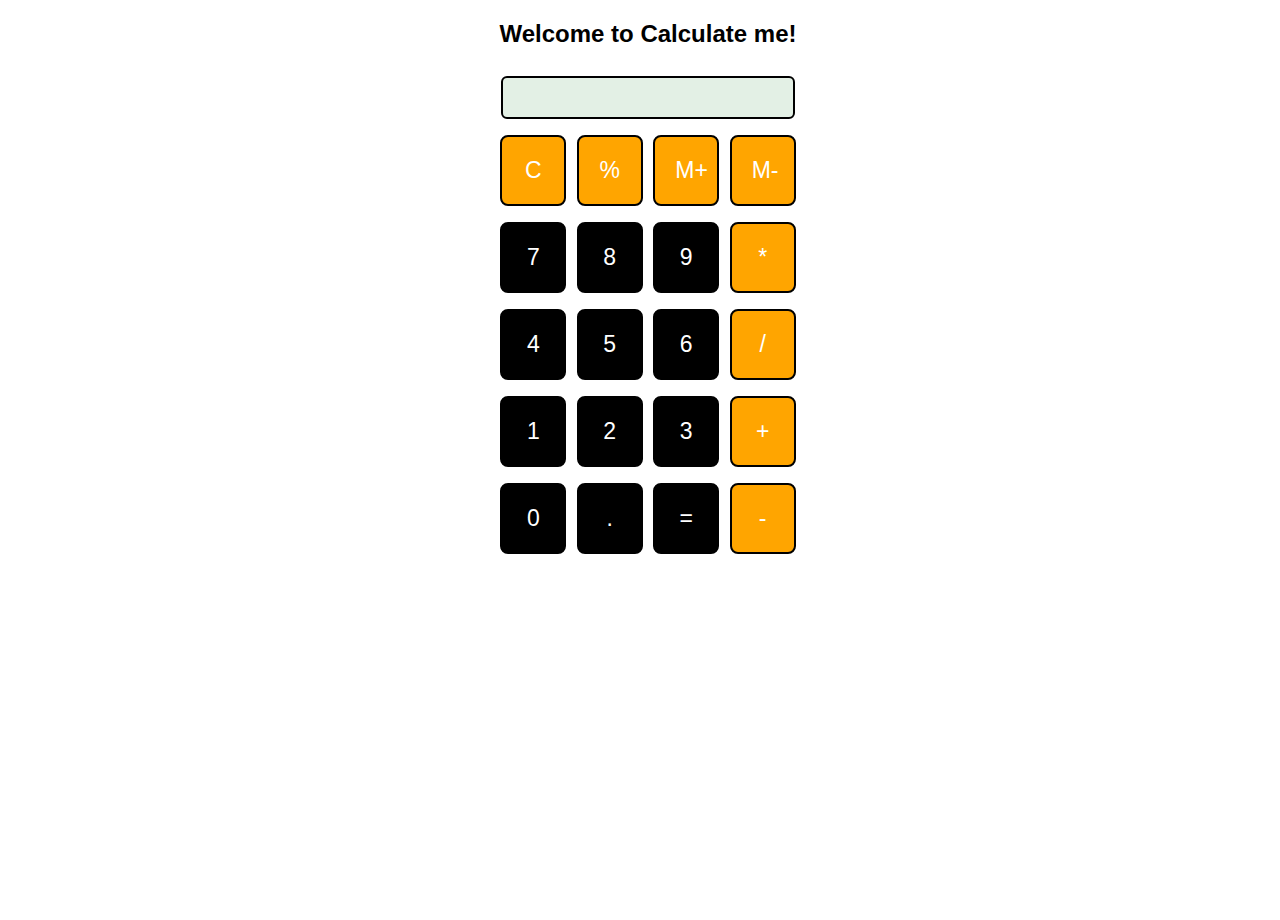
<file: javascript/Simple Calculator/index.html>
<!DOCTYPE html>
<html lang="en">
<head>
    <meta charset="UTF-8">
    <meta name="viewport" content="width=device-width, initial-scale=1.0">
    <title>Simple Calculator</title>
    <link rel="stylesheet" href="style.css">
</head>
<body>
    <h2 class="text-center">Welcome to Calculate me!</h2>
    <div class="container flex flex-col item-center mx-auto ">
        <div class="row">
            <input class="input" type="text"/>
        </div>
        <div class="row">
            <button class="button" style="background-color: orange;">C</button>
            <button class="button" style="background-color: orange;">%</button>
            <button class="button" style="background-color: orange;">M+</button>
            <button class="button" style="background-color: orange;">M-</button>
        </div>
        <div class="row">
            <button class="button">7</button>
            <button class="button">8</button>
            <button class="button">9</button>
            <button class="button"style="background-color: orange;">*</button>
        </div>
        <div class="row">
            <button class="button">4</button>
            <button class="button">5</button>
            <button class="button">6</button>
            <button class="button" style="background-color: orange;">/</button>
        </div>
        <div class="row">
            <button class="button">1</button>
            <button class="button">2</button>
            <button class="button">3</button>
            <button class="button" style="background-color: orange;">+</button>
        </div>
        <div class="row">
            <button class="button">0</button>
            <button class="button">.</button>
            <button class="button">=</button>
            <button class="button"style="background-color: orange;">-</button>
        </div>
    </div>
    <script src="calculator.js"></script>
</body>
</html>
</file>
<file: javascript/Simple Calculator/style.css>
html,body {
    height: 100%;
    width:100%;
    font-family: Arial, Helvetica, sans-serif;
}
.text-center{
    text-align: center;
}
.mx-auto{
    margin: auto;
}
.flex {
display: flex;
}
.flex-col{
    flex-direction:column ;
}
.item-center{
    align-items: center;
}
.button{
    color: #fff;
    font-size:23px;
    width: 66px;
    padding: 20px;
    margin: 0 3px;
    border: 2px solid black;
    border-radius: 8px;
    cursor: pointer;
    background-color: black;
}
.row{
    padding: 8px 0;
}
.row input{
    color:black;
    font-size: 20px;
    width: 290px;
    margin: 0;
    padding: 8px 0px;
    border: 2px solid black;
    border-radius: 6px;
    background-color: rgb(227, 240, 229);
}
</file>
